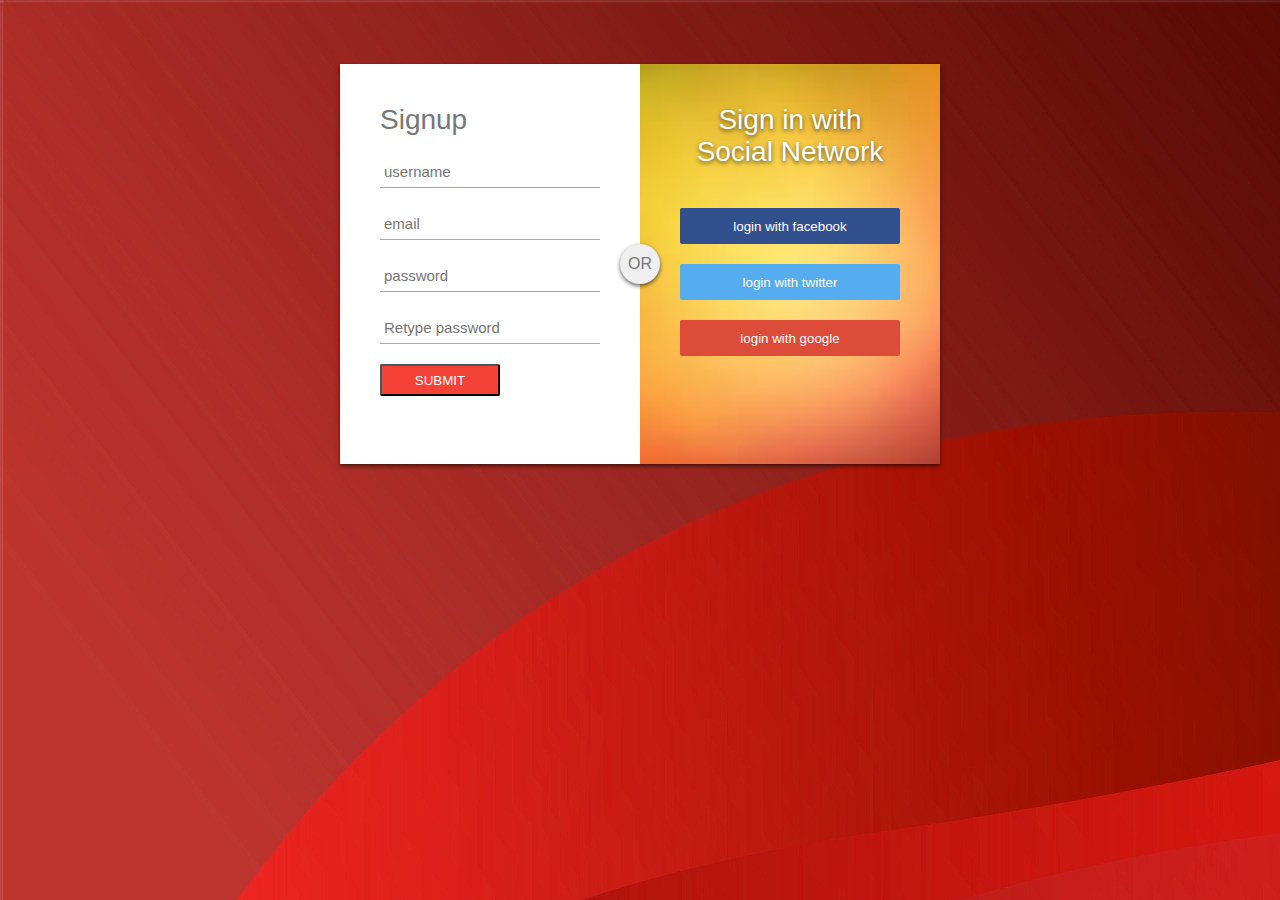
<file: index.html>
<!DOCTYPE html>
<html lang="en">
    <!--The head tag starts here-->
    <head>
        <meta charset="utf-8"/>
        <title>Signup login form</title>
        <link href="style.css" type="text/css" rel="stylesheet"/>
    </head>
    <!--The body tag starts here-->
    <body>

        <div id="login-box">
            <div class="leftbox"> <!--The leftbox div starts here-->
              <h1>Signup</h1>

              <input type="text" name="username" placeholder="username" required>
              <input type="text" name="email" placeholder="email" required>
              <input type="password" name="password" placeholder="password" required>

              <input type="password" name="password2" placeholder="Retype password" required>

              <input type="submit" name="Signup-button" vgitalue="signup" required required>

            </div>

            <div class="rightbox"> <!--The rightbox div starts here-->
                <span class="signin-with">Sign in with<br>Social Network

                </span>
                <button class="social facebook">login with facebook</button>
                <button class="social twitter">login with twitter</button>
                <button class="social google">login with google</button>
        </div>
        <!--or starts here-->
        <div class="or">OR</div>
        
        </div>
    </body>


</html>
</file>
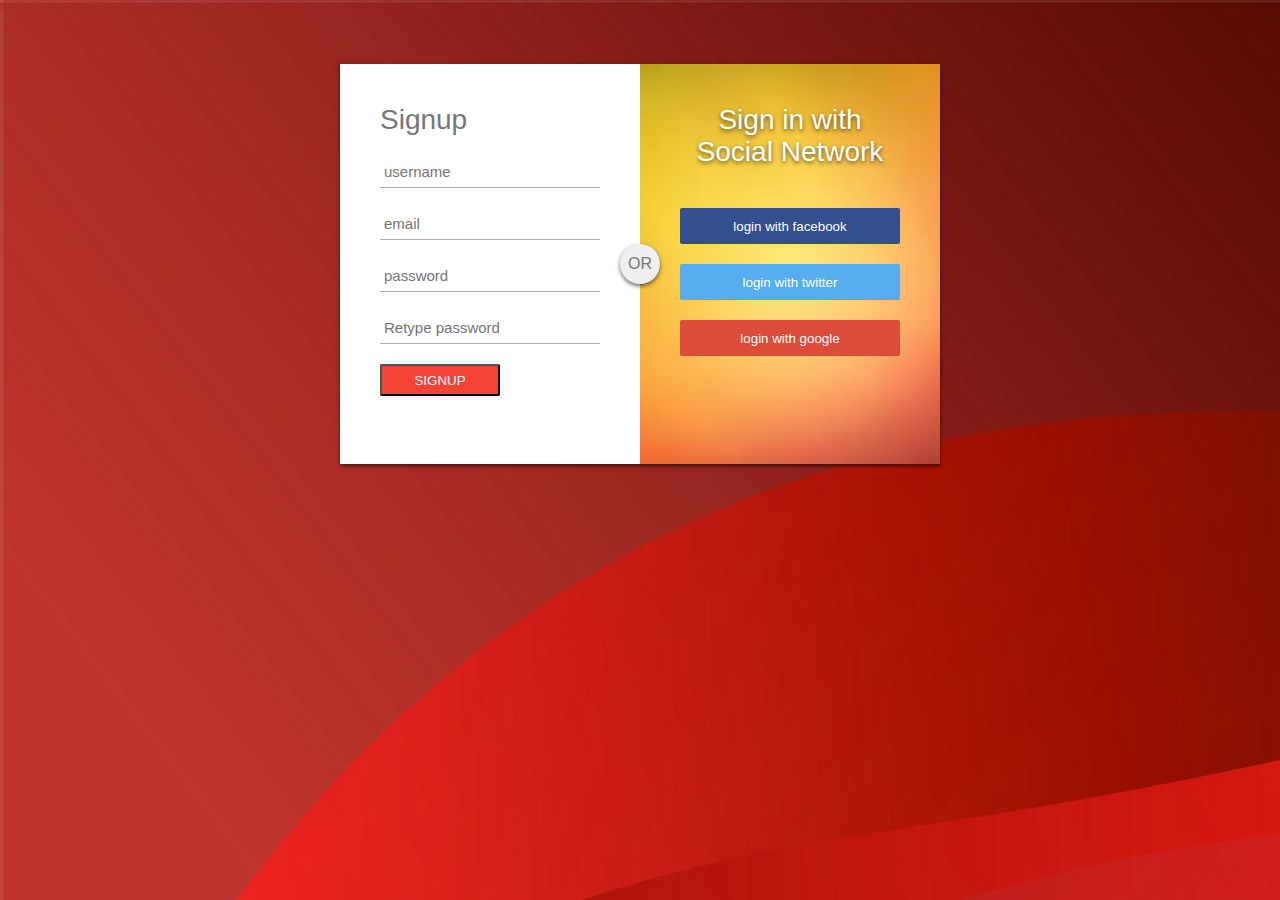
<file: index3.html>
<!DOCTYPE html>
<html lang="en">
    <!--The head tag starts here-->
    <head>
        <meta charset="utf-8"/>
        <title>Signup login form</title>
        <link href="style3.css" type="text/css" rel="stylesheet"/>
    </head>
    <!--The body tag starts here-->
    <body>

        <div id="login-box">
            <div class="leftbox"> <!--The leftbox div starts here-->
              <h1>Signup</h1>

              <input type="text" name="username" placeholder="username" required>
              <input type="text" name="email" placeholder="email" required>
              <input type="password" name="password" placeholder="password" required>

              <input type="password" name="password2" placeholder="Retype password" required>

              <input type="submit" name="Signup-button" value="signup" required required>

            </div>

            <div class="rightbox"> <!--The rightbox div starts here-->
                <span class="signin-with">Sign in with<br>Social Network

                </span>
                <button class="social facebook">login with facebook</button>
                <button class="social twitter">login with twitter</button>
                <button class="social google">login with google</button>
        </div>
        <!--or starts here-->
        <div class="or">OR</div>
        
        </div>
    </body>


</html>
</file>
<file: style.css>
body {
    margin: 0px;
    padding: 0px;
    color: #777;
    background: url(red.jpg);
    font-size: 16px;
    font-family: sans-serif;
    font-weight: 300;
}

#login-box {
    position: relative;
    margin: 5% auto;
    width: 600px;
    height: 400px;
    background: #fff;
    box-shadow: 0 2px 4px rgba(0, 0, 0, 0.6);
}

.leftbox {
    position: absolute;
    top: 0;
    left: 0;
    box-sizing: border-box;
    padding: 40px;
    width: 300px;
    height: 400px;
}

h1 {
    margin: 0 0 20px 0;
    font-weight: 300;
    font-size: 28px;
}

input[type="text"],
input[type="password"] {
    display: block;
    box-sizing: border-box;
    margin-bottom: 20px;
    padding: 4px;
    width: 220px;
    height: 32px;
    border: none;
    outline: none;
    border-bottom: 1px solid #aaa;
    font-family: sans-serif;
    font-weight: 400;
    font-size: 15px;
    transition: 0.2s ease;
}

input[type="submit"] {
    margin-bottom: 28px;
    width: 120px;
    height: 32px;
    background: #f44336;
    border-radius: 2px;
    color: white;
    font-family: sans-serif;
    font-weight: 500;
    text-transform: uppercase;
    transition: 0.2s ease;
    cursor: pointer;
}

input[type="submit"]:hover ,
input[type="submit"]:focus {
    background: #ff5722;
    transition: 0.2s ease;
}

.rightbox {
    position: absolute;
    top: 0;
    right: 0;
    box-sizing: border-box;
    padding: 40px;
    width: 300px;
    height: 400px;
    background-image: url(colorful2.jpg);
    background-size: cover;
    background-position: center;
}

.or {
    position: absolute;
    top: 180px;
    left: 280px;
    width: 40px;
    height: 40px;
    background: #efefef;
    border-radius: 50%;
    box-shadow: 0 2px 4px rgba(0, 0, 0, 0.6);
    line-height: 40px;
    text-align: center;
}

.rightbox .signin-with {
    display: block;
    margin-bottom: 40px;
    font-size: 28px;
    color: #fff;
    text-align: center;
    text-shadow: 0 2px 4px rgba(0, 0, 0, 0.6);
}

button.social {
    margin-bottom: 20px;
    width: 220px;
    height: 36px;
    border: none;
    border-radius: 2px;
    color: #fff;
    font-family: sans-serif;
    font-weight: 500;
    transition: 0.2s ease;
    cursor: pointer;
}

.facebook {
    background: #32508e;
}

.twitter {
    background: #55acee;
}

.google {
    background: #dd4b39;
}
</file>
<file: style3.css>
body {
    margin: 0px;
    padding: 0px;
    color: #777;
    background: url(red.jpg);
    font-size: 16px;
    font-family: sans-serif;
    font-weight: 300;
}

#login-box {
    position: relative;
    margin: 5% auto;
    width: 600px;
    height: 400px;
    background: #fff;
    box-shadow: 0 2px 4px rgba(0, 0, 0, 0.6);
}

.leftbox {
    position: absolute;
    top: 0;
    left: 0;
    box-sizing: border-box;
    padding: 40px;
    width: 300px;
    height: 400px;
}

h1 {
    margin: 0 0 20px 0;
    font-weight: 300;
    font-size: 28px;
}

input[type="text"],
input[type="password"] {
    display: block;
    box-sizing: border-box;
    margin-bottom: 20px;
    padding: 4px;
    width: 220px;
    height: 32px;
    border: none;
    outline: none;
    border-bottom: 1px solid #aaa;
    font-family: sans-serif;
    font-weight: 400;
    font-size: 15px;
    transition: 0.2s ease;
}

input[type="submit"] {
    margin-bottom: 28px;
    width: 120px;
    height: 32px;
    background: #f44336;
    border-radius: 2px;
    color: white;
    font-family: sans-serif;
    font-weight: 500;
    text-transform: uppercase;
    transition: 0.2s ease;
    cursor: pointer;
}

input[type="submit"]:hover ,
input[type="submit"]:focus {
    background: #ff5722;
    transition: 0.2s ease;
}

.rightbox {
    position: absolute;
    top: 0;
    right: 0;
    box-sizing: border-box;
    padding: 40px;
    width: 300px;
    height: 400px;
    background-image: url(colorful2.jpg);
    background-size: cover;
    background-position: center;
}

.or {
    position: absolute;
    top: 180px;
    left: 280px;
    width: 40px;
    height: 40px;
    background: #efefef;
    border-radius: 50%;
    box-shadow: 0 2px 4px rgba(0, 0, 0, 0.6);
    line-height: 40px;
    text-align: center;
}

.rightbox .signin-with {
    display: block;
    margin-bottom: 40px;
    font-size: 28px;
    color: #fff;
    text-align: center;
    text-shadow: 0 2px 4px rgba(0, 0, 0, 0.6);
}

button.social {
    margin-bottom: 20px;
    width: 220px;
    height: 36px;
    border: none;
    border-radius: 2px;
    color: #fff;
    font-family: sans-serif;
    font-weight: 500;
    transition: 0.2s ease;
    cursor: pointer;
}

.facebook {
    background: #32508e;
}

.twitter {
    background: #55acee;
}

.google {
    background: #dd4b39;
}
</file>
